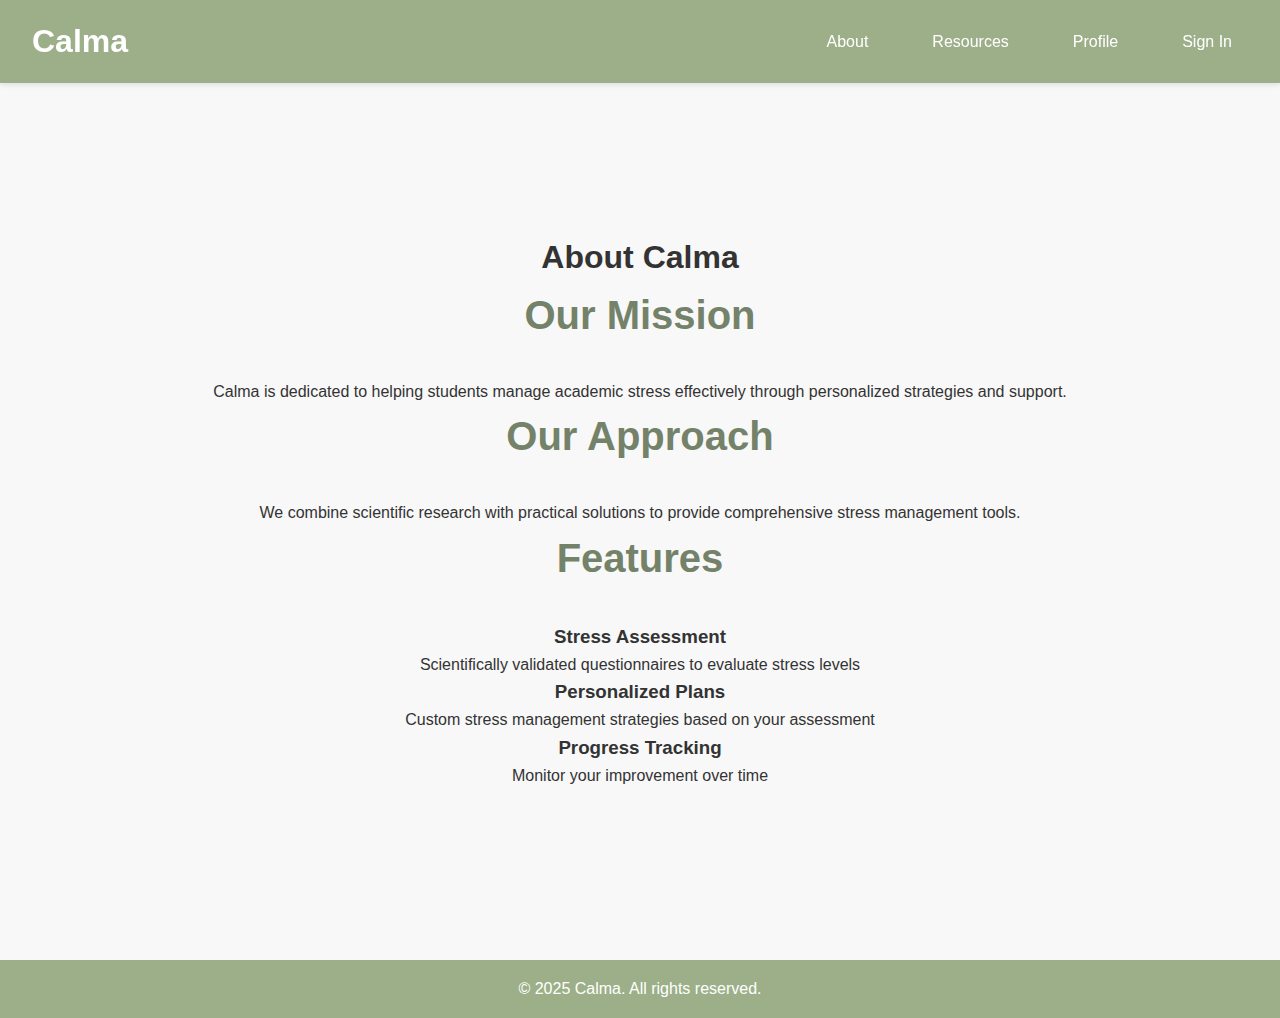
<file: about.html>
<!DOCTYPE html>
<html lang="en">
<head>
    <meta charset="UTF-8">
    <meta name="viewport" content="width=device-width, initial-scale=1.0">
    <title>About - Calma</title>
    <link rel="stylesheet" href="styles.css">
    <script src="https://clerk.browser.accounts.dev/npm/@clerk/clerk-js@4/dist/clerk.browser.js"></script>
    <script>
        const clerk = window.Clerk("pk_test_d2lyZWQtYWtpdGEtMS5jbGVyay5hY2NvdW50cy5kZXYk");
        
        async function initClerk() {
            await clerk.load();
            
            if (clerk.user) {
                document.getElementById("sign-in-btn").style.display = "none";
                document.getElementById("user-profile").style.display = "block";
            }
        }

        initClerk();
    </script>
</head>
<body>
    <header>
        <div class="logo">
            <a href="index.html">Calma</a>
        </div>
        <nav>
            <ul>
                <li><a href="about.html" class="active">About</a></li>
                <li><a href="resources.html">Resources</a></li>
                <li><a href="profile.html">Profile</a></li>
                <li><a href="signin.html">Sign In</a></li>
                <li id="user-profile" style="display: none;">
                    <button onclick="clerk.openUserProfile()">Profile</button>
                </li>
            </ul>
        </nav>
    </header>

    <main>
        <section class="about-hero">
            <h1>About Calma</h1>
            <div class="about-content">
                <div class="about-section">
                    <h2>Our Mission</h2>
                    <p>Calma is dedicated to helping students manage academic stress effectively through personalized strategies and support.</p>
                </div>

                <div class="about-section">
                    <h2>Our Approach</h2>
                    <p>We combine scientific research with practical solutions to provide comprehensive stress management tools.</p>
                </div>

                <div class="about-section">
                    <h2>Features</h2>
                    <div class="features-grid">
                        <div class="feature">
                            <h3>Stress Assessment</h3>
                            <p>Scientifically validated questionnaires to evaluate stress levels</p>
                        </div>
                        <div class="feature">
                            <h3>Personalized Plans</h3>
                            <p>Custom stress management strategies based on your assessment</p>
                        </div>
                        <div class="feature">
                            <h3>Progress Tracking</h3>
                            <p>Monitor your improvement over time</p>
                        </div>
                    </div>
                </div>
            </div>
        </section>
    </main>

    <footer>
        <p>&copy; 2025 Calma. All rights reserved.</p>
    </footer>
</body>
</html>
</file>
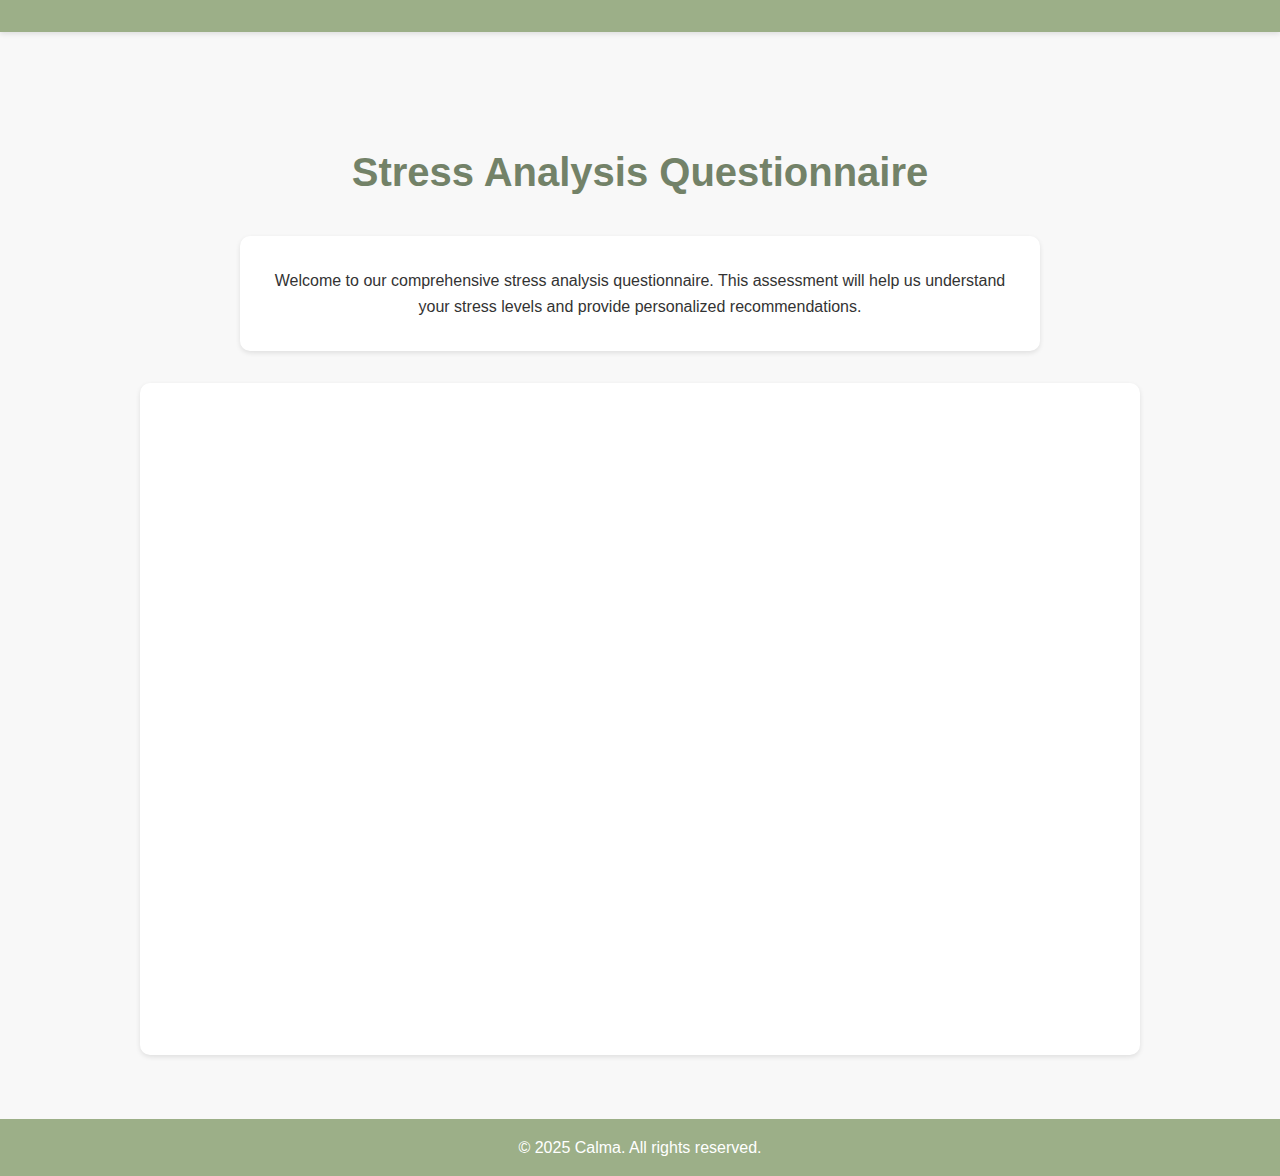
<file: questionnaire.html>
<!DOCTYPE html>
<html lang="en">
<head>
    <meta charset="UTF-8">
    <meta name="viewport" content="width=device-width, initial-scale=1.0">
    <title>Stress Assessment - Calma</title>
    <link rel="stylesheet" href="styles.css">
    <script src="https://clerk.browser.accounts.dev/npm/@clerk/clerk-js@4/dist/clerk.browser.js"></script>
    <script>
        const clerk = window.Clerk('');
        
        async function initClerk() {
            await clerk.load();
            
            if (!clerk.user) {
                // Redirect to homepage if not signed in
                window.location.href = 'index.html';
            }
        }

        initClerk();
    </script>
</head>
<body>
    <header>
        <!-- Same header as index.html -->
    </header>

    <main>
        <section class="questionnaire-page">
            <h1>Stress Analysis Questionnaire</h1>
            <div class="questionnaire-description">
                <p>Welcome to our comprehensive stress analysis questionnaire. This assessment will help us understand your stress levels and provide personalized recommendations.</p>
            </div>
            <div class="form-container">
                <iframe src="https://forms.office.com/Pages/ResponsePage.aspx?id=9NpbLPKP2Uu9VHxQqyGVkP8ss87FtUtCjQVGgbBMF95UMFhHVEYyWUFHS1Y2RTczOEhOVkhPUTQ2Qi4u" 
                        frameborder="0" 
                        width="100%" 
                        height="600px">
                </iframe>
            </div>
        </section>
    </main>

    <footer>
        <p>&copy; 2025 Calma. All rights reserved.</p>
    </footer>
</body>
</html>
</file>
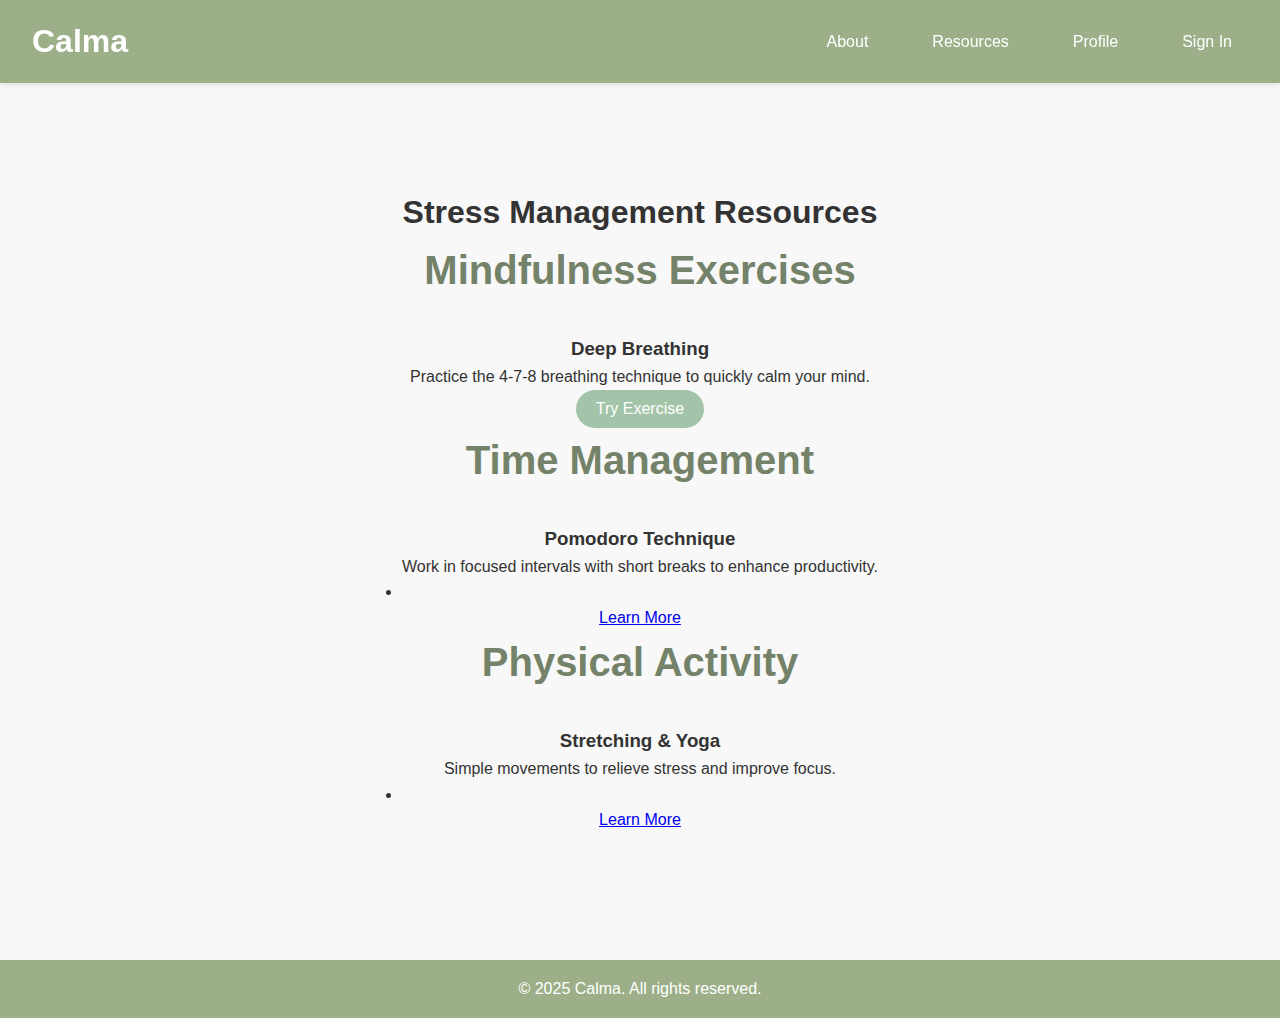
<file: resources.html>
<!DOCTYPE html>
<html lang="en">
<head>
    <meta charset="UTF-8">
    <meta name="viewport" content="width=device-width, initial-scale=1.0">
    <title>Resources - Calma</title>
    <link rel="stylesheet" href="styles.css">
    <script src="https://clerk.browser.accounts.dev/npm/@clerk/clerk-js@4/dist/clerk.browser.js"></script>
    <script>
        async function initClerk() {
            await window.Clerk.load();
            const user = window.Clerk.user;
            const signInBtn = document.getElementById("sign-in-btn");
            const userProfileBtn = document.getElementById("user-profile");

            if (user) {
                signInBtn.style.display = "none";
                userProfileBtn.style.display = "block";
            } else {
                signInBtn.style.display = "block";
                userProfileBtn.style.display = "none";
            }
        }
        document.addEventListener("DOMContentLoaded", initClerk);

        function startBreathingExercise() {
            const popup = document.createElement('div');
            popup.id = 'breathing-popup';
            popup.innerHTML = `
                <div class="breathing-container">
                    <div id="breathing-circle">
                        <span id="timer">4</span>
                    </div>
                    <p id="breathing-text">Breathe In</p>
                    <button id="exit-button" onclick="exitBreathingExercise()">Exit</button>
                </div>
            `;
            document.body.appendChild(popup);

            let count = 0;
            function breathe() {
                if (count >= 5) {
                    document.body.removeChild(popup);
                    window.location.href = 'resources.html';
                    return;
                }
                let timer = 4;
                const timerElement = document.getElementById('timer');

                const interval = setInterval(() => {
                    timer--;
                    timerElement.textContent = timer;
                    if (timer === 0) {
                        clearInterval(interval);

                        if (document.getElementById('breathing-text').textContent === "Breathe In") {
                            document.getElementById('breathing-text').textContent = "Hold";
                            timer = 7;
                            timerElement.textContent = timer;
                            document.getElementById('breathing-circle').classList.remove('expand');
                        } else if (document.getElementById('breathing-text').textContent === "Hold") {
                            document.getElementById('breathing-text').textContent = "Breathe Out";
                            timer = 8;
                            timerElement.textContent = timer;
                        } else {
                            document.getElementById('breathing-text').textContent = "Breathe In";
                            timer = 4;
                            timerElement.textContent = timer;
                            document.getElementById('breathing-circle').classList.add('expand');
                            count++;
                        }

                        if (count < 5) {
                            breathe();
                        }
                    }
                }, 1000);
            }

            breathe();
        }

        function exitBreathingExercise() {
            const popup = document.getElementById('breathing-popup');
            if (popup) {
                document.body.removeChild(popup);
                window.location.href = 'resources.html';
            }
        }
    </script>
    <style>
        #breathing-popup {
            position: fixed;
            top: 0; left: 0;
            width: 100vw; height: 100vh;
            background: rgba(0, 0, 0, 0.8);
            display: flex;
            justify-content: center;
            align-items: center;
        }
        .breathing-container {
            text-align: center;
            color: white;
            position: relative;
        }
        #breathing-circle {
            width: 120px;
            height: 120px;
            background: #A3C4A8;
            border-radius: 50%;
            display: flex;
            justify-content: center;
            align-items: center;
            font-size: 24px;
            font-weight: bold;
            color: white;
            transition: transform 4s ease-in-out;
        }
        #breathing-circle.expand {
            transform: scale(1.5);
        }
        #breathing-text {
            margin-top: 20px;
            font-size: 20px;
        }
        #exit-button {
            margin-top: 20px;
            background-color: #FF6B6B;
            color: white;
            padding: 10px 20px;
            border: none;
            border-radius: 25px;
            font-size: 16px;
            cursor: pointer;
            transition: background 0.3s;
        }
        #exit-button:hover {
            background-color: #E63946;
        }
        .resource-button {
            background-color: #A3C4A8;
            color: white;
            padding: 10px 20px;
            border: none;
            border-radius: 25px;
            font-size: 16px;
            cursor: pointer;
            transition: background 0.3s;
        }
        .resource-button:hover {
            background-color: #8FAF94;
        }
    </style>
</head>
<body>
    <header>
        <div class="logo">
            <a href="index.html">Calma</a>
        </div>
        <nav>
            <ul>
                <li><a href="about.html">About</a></li>
                <li><a href="resources.html" class="active">Resources</a></li>
                <li><a href="profile.html">Profile</a></li>
                <li><a href="signin.html">Sign In</a></li>
                <li id="user-profile" style="display: none;">
                    <button onclick="window.Clerk.openUserProfile()">Profile</button>
                </li>
            </ul>
        </nav>
    </header>

    <main>
        <section class="resources-hero">
            <h1>Stress Management Resources</h1>

            <div class="resources-grid">
                <div class="resource-card">
                    <h2>Mindfulness Exercises</h2>
                    <div class="resource-content">
                        <h3>Deep Breathing</h3>
                        <p>Practice the 4-7-8 breathing technique to quickly calm your mind.</p>
                        <button onclick="startBreathingExercise()" class="resource-button">Try Exercise</button>
                    </div>
                </div>

                <div class="resource-card">
                    <h2>Time Management</h2>
                    <div class="resource-content">
                        <h3>Pomodoro Technique</h3>
                        <p>Work in focused intervals with short breaks to enhance productivity.</p>
                        <li></li><a href="time.html">Learn More</a></li>
                    </div>
                </div>

                <div class="resource-card">
                    <h2>Physical Activity</h2>
                    <div class="resource-content">
                        <h3>Stretching & Yoga</h3>
                        <p>Simple movements to relieve stress and improve focus.</p>
                        <li></li><a href="physical.html">Learn More</a></li>
                    </div>
                </div>
            </div>
        </section>
    </main>

    <footer>
        <p>&copy; 2025 Calma. All rights reserved.</p>
    </footer>
</body>
</html>
</file>
<file: styles.css>
:root {
    --sage-green: #9CAF88;
    --light-sage: #D1E2C4;
    --dark-sage: #738268;
    --off-white: #F8F8F8;
    --text-dark: #333333;
}

* {
    margin: 0;
    padding: 0;
    box-sizing: border-box;
}

html {
    scroll-behavior: smooth;
}

body {
    font-family: 'Arial', sans-serif;
    line-height: 1.6;
    color: var(--text-dark);
    background-color: var(--off-white);
}

header {
    background-color: var(--sage-green);
    padding: 1rem 2rem;
    position: fixed;
    width: 100%;
    top: 0;
    z-index: 1000;
    display: flex;
    justify-content: space-between;
    align-items: center;
    box-shadow: 0 2px 5px rgba(0,0,0,0.1);
}

.logo a {
    color: white;
    text-decoration: none;
    font-size: 2rem;
    font-weight: bold;
    transition: color 0.3s ease;
}

.logo a:hover {
    color: var(--light-sage);
}

nav ul {
    display: flex;
    list-style: none;
    gap: 2rem;
    margin: 0;
    padding: 0;
    align-items: center; /* Added for vertical alignment */
}

nav ul li {
    margin: 0;
    padding: 0;
    display: flex;
    align-items: center;
}

nav a {
    color: white;
    text-decoration: none;
    font-weight: 500;
    transition: color 0.3s ease;
    padding: 0.5rem 1rem;
    display: inline-block;
    line-height: 1.5;
}

nav a:hover {
    color: var(--light-sage);
}

main {
    margin-top: 60px;
    min-height: calc(100vh - 60px);
}

.hero {
    position: relative;
    height: 100vh;
    display: flex;
    align-items: center;
    justify-content: center;
    text-align: center;
}

.hero-image {
    position: absolute;
    width: 100%;
    height: 100%;
    object-fit: cover;
    filter: brightness(0.7);
}

.hero-text {
    position: relative;
    color: white;
    z-index: 1;
}

.hero-text h1 {
    font-size: 3.5rem;
    margin-bottom: 1rem;
}

section {
    padding: 4rem 2rem;
    min-height: 100vh;
    display: flex;
    flex-direction: column;
    justify-content: center;
    align-items: center;
    text-align: center;
}

section h2 {
    color: var(--dark-sage);
    margin-bottom: 2rem;
    font-size: 2.5rem;
}

/* Login Section Styles */
.login-section {
    min-height: auto;
    background-color: var(--light-sage);
    padding: 4rem 2rem;
}

.login-box {
    background-color: white;
    padding: 2rem;
    border-radius: 10px;
    width: 100%;
    max-width: 400px;
    box-shadow: 0 2px 5px rgba(0,0,0,0.1);
}

.form-group {
    margin-bottom: 1rem;
}

.form-group label {
    display: block;
    margin-bottom: 0.5rem;
    color: var(--text-dark);
}

.form-group input {
    width: 100%;
    padding: 0.5rem;
    border: 1px solid var(--sage-green);
    border-radius: 4px;
}

.login-button {
    background-color: var(--sage-green);
    color: white;
    padding: 0.75rem 1.5rem;
    border: none;
    border-radius: 4px;
    cursor: pointer;
    width: 100%;
    transition: background-color 0.3s ease;
}

.login-button:hover {
    background-color: var(--dark-sage);
}

/* Questionnaire Page Specific Styles */
.questionnaire-page {
    padding-top: 80px;
    min-height: calc(100vh - 60px);
}

.questionnaire-page h1 {
    color: var(--dark-sage);
    margin-bottom: 2rem;
    font-size: 2.5rem;
}

.questionnaire-description {
    max-width: 800px;
    margin: 0 auto 2rem;
    padding: 2rem;
    background-color: white;
    border-radius: 10px;
    box-shadow: 0 2px 5px rgba(0,0,0,0.1);
}

.form-container {
    width: 100%;
    max-width: 1000px;
    margin: 0 auto;
    background-color: white;
    padding: 2rem;
    border-radius: 10px;
    box-shadow: 0 2px 5px rgba(0,0,0,0.1);
}

/* Features Section */
.feature-grid {
    display: grid;
    grid-template-columns: repeat(2, 1fr);
    gap: 2rem;
    max-width: 1200px;
    width: 100%;
    padding: 2rem;
}

.feature-card {
    background-color: white;
    padding: 2rem;
    border-radius: 10px;
    box-shadow: 0 2px 5px rgba(0,0,0,0.1);
    text-align: center;
    transition: transform 0.3s ease;
}

.feature-card:hover {
    transform: translateY(-5px);
}

.feature-card h3 {
    color: var(--dark-sage);
    margin-bottom: 1rem;
}

.feature-button {
    display: inline-block;
    background-color: var(--sage-green);
    color: white;
    padding: 0.75rem 1.5rem;
    border-radius: 4px;
    text-decoration: none;
    margin-top: 1rem;
    transition: background-color 0.3s ease;
}

.feature-button:hover {
    background-color: var(--dark-sage);
}

#sign-in-btn {
    background-color: var(--sage-green);
    color: white;
    border: none;
    padding: 0.5rem 1rem;
    border-radius: 4px;
    cursor: pointer;
    transition: background-color 0.3s ease;
}

#sign-in-btn:hover {
    background-color: var(--dark-sage);
}

/* Added styles for user profile button */
#user-profile button {
    background-color: var(--sage-green);
    color: white;
    border: none;
    padding: 0.5rem 1rem;
    border-radius: 4px;
    cursor: pointer;
    transition: background-color 0.3s ease;
    font: inherit;
}

#user-profile button:hover {
    background-color: var(--dark-sage);
}

footer {
    background-color: var(--sage-green);
    color: white;
    text-align: center;
    padding: 1rem;
}

@media (max-width: 768px) {
    header {
        flex-direction: column;
        padding: 1rem;
    }
    nav ul {
        margin-top: 1rem;
        gap: 1rem;
    }
    .hero-text h1 {
        font-size: 2.5rem;
    }
    .feature-grid {
        grid-template-columns: 1fr;
    }
    .questionnaire-description,
    .form-container {
        padding: 1rem;
    }
}
</file>
